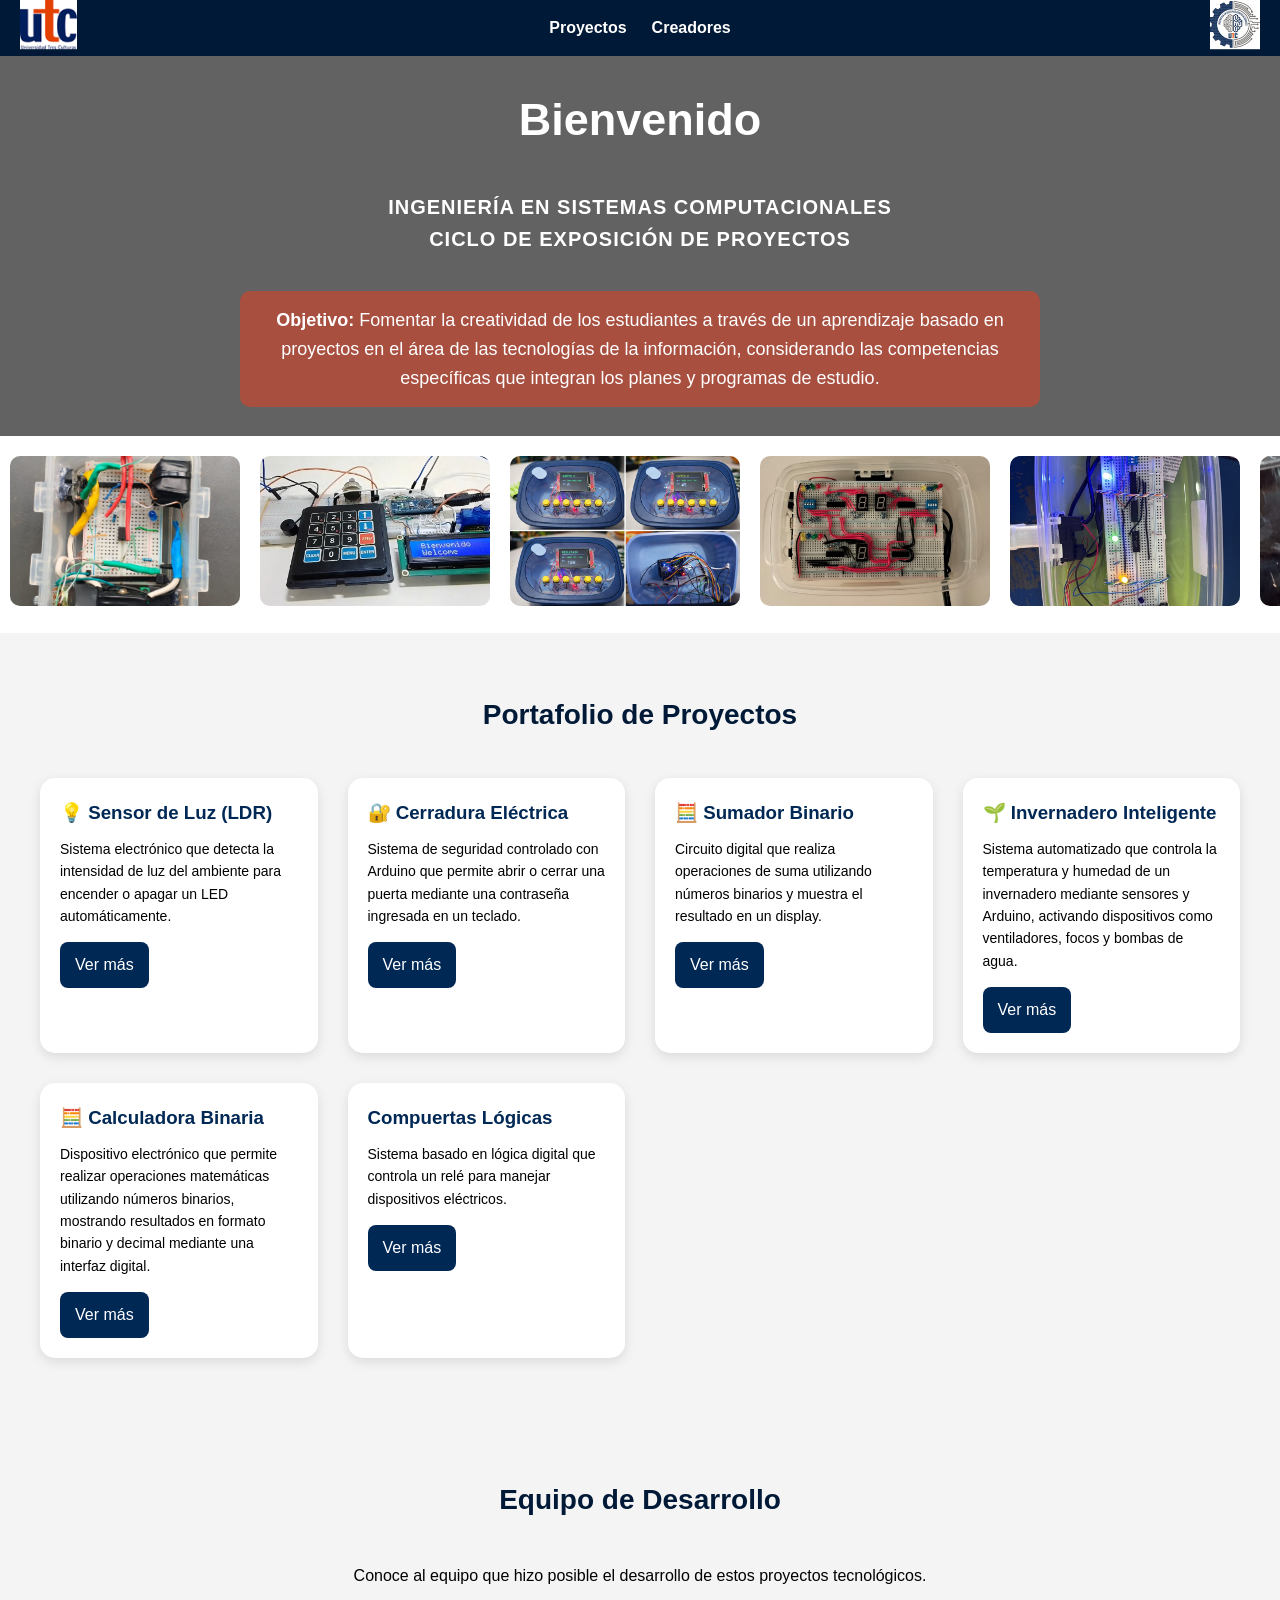
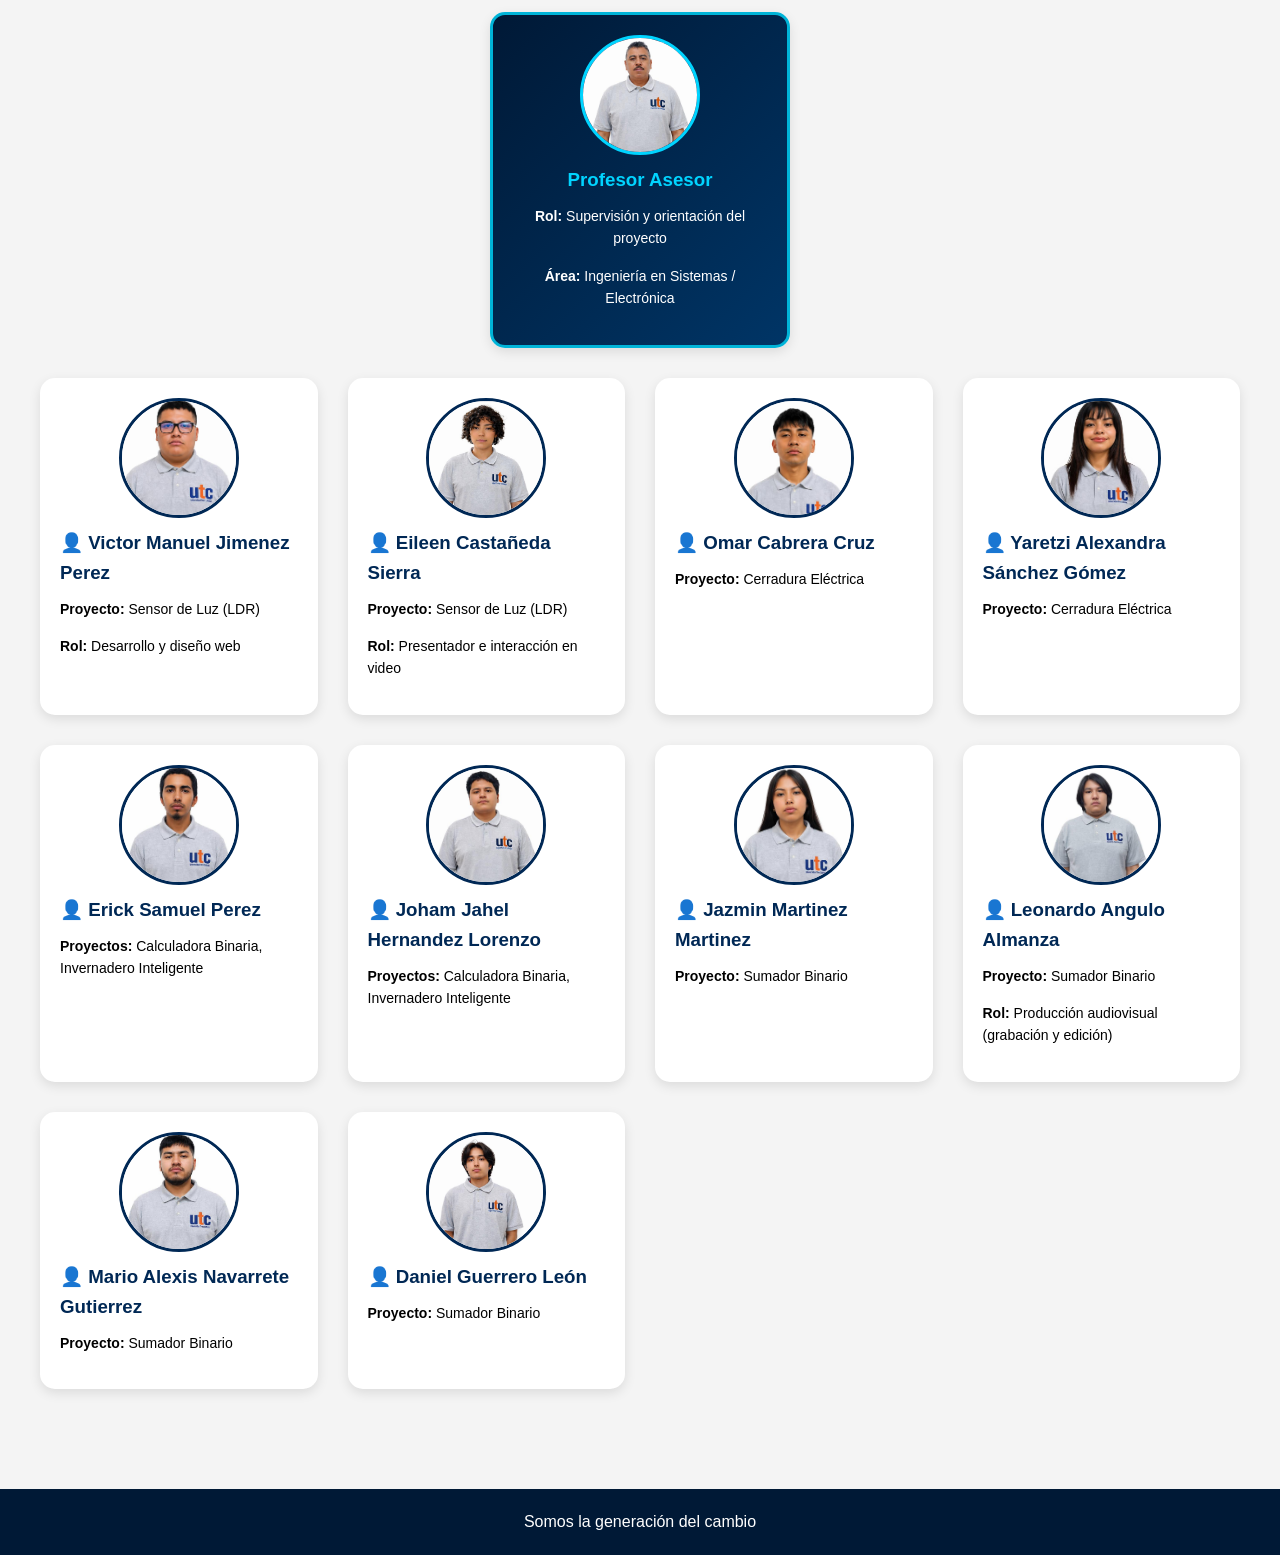
<file: index.html>
﻿<!DOCTYPE html>
<html lang="es">
<head>
    <meta charset="UTF-8">
    <meta name="viewport" content="width=device-width, initial-scale=1.0">
    <title>Sistemas computacionales </title>
    <link rel="stylesheet" href="Portada.css">
</head>
<body>

    <!-- HEADER -->
    <header class="header">

    <!-- LOGO IZQUIERDO -->
    <div class="logo logo-izq">
        <img src="UTC.png" alt="Logo UTC">
    </div>

    <!-- MENÚ -->
    <nav class="menu">
      
        <a href="#proyectos">Proyectos</a>
        <a href="#creadores">Creadores </a>
    </nav>

    <!-- LOGO DERECHO -->
    <div class="logo logo-der">
        <img src="Proyectologo.png" alt="Logo Proyectos">
    </div>

    </header>
    

    <!-- CONTENIDO PRINCIPAL -->
    <main>

        <!-- HERO (SOLO UNO) -->
        <section class="hero">
            <div class="hero-contenido">
                <h1>Bienvenido</h1>

<br>
                <h2 class="titulo-secundario">
                    INGENIERÍA EN SISTEMAS COMPUTACIONALES<br>

                    CICLO DE EXPOSICIÓN DE PROYECTOS
                </h2>

            <br>

                
                <p class="objetivo">
                    <strong>Objetivo:</strong> Fomentar la creatividad de los estudiantes a través de un aprendizaje 
                    basado en proyectos en el área de las tecnologías de la información, considerando las competencias
                    específicas que integran los planes y programas de estudio.
                </p>
            </div>
        </section>

<!-- GALERÍA / CARRUSEL -->
<section class="slider">
    <div class="slide-track">

        <div class="slide">
            <img src="Luz.jpeg" alt="">
        </div>

        <div class="slide">
            <img src="Cerradura.jpeg" alt="">
        </div>

        <div class="slide">
            <img src="Sumador.jpeg" alt="">
        </div>

        <!-- repite para efecto infinito -->
        <div class="slide">
            <img src="Calculadora.jpeg" alt="">
        </div>

        <div class="slide">
            <img src="hj.jpeg" alt="">
        </div>

        <div class="slide">
            <img src="j.jpeg" alt="">
        </div>

    </div>
</section>


       <!-- PROYECTOS -->
<section id="proyectos" class="contenedor">
    <h2>Portafolio de Proyectos</h2>

    <div class="proyectos">

       <article class="card">
    <h3>💡 Sensor de Luz (LDR)</h3>
    <p>
        Sistema electrónico que detecta la intensidad de luz del ambiente
        para encender o apagar un LED automáticamente.
    </p>
    <a href="Luz.html" class="btn">Ver más</a>
</article>

<article class="card">
    <h3>🔐 Cerradura Eléctrica</h3>
    <p>
        Sistema de seguridad controlado con Arduino que permite abrir o cerrar
        una puerta mediante una contraseña ingresada en un teclado.
    </p>
    <a href="Cerradura.html" class="btn">Ver más</a>
</article>

<article class="card">
    <h3>🧮 Sumador Binario</h3>
    <p>
        Circuito digital que realiza operaciones de suma utilizando números
        binarios y muestra el resultado en un display.
    </p>
    <a href="Sumador.html" class="btn">Ver más</a>
</article>

 <article class="card">
    <h3>🌱 Invernadero Inteligente</h3>
    <p>
        Sistema automatizado que controla la temperatura y humedad de un invernadero
        mediante sensores y Arduino, activando dispositivos como ventiladores,
        focos y bombas de agua.
    </p>
    <a href="Invernaderoo.html" class="btn">Ver más</a>
</article>

<article class="card">
    <h3>🧮 Calculadora Binaria</h3>
    <p>
        Dispositivo electrónico que permite realizar operaciones matemáticas
        utilizando números binarios, mostrando resultados en formato binario
        y decimal mediante una interfaz digital.
    </p>
    <a href="Calculadora.html" class="btn">Ver más</a>
</article>

    <article class="card">
    <h3>Compuertas Lógicas</h3>
    <p>
        Sistema basado en lógica digital que controla un relé
        para manejar dispositivos eléctricos.
    </p>
    <a href="Compuertas.html" class="btn">Ver más</a>
</article>

    </div>
</section>

 <!-- CREADORES -->
<section id="creadores" class="contenedor">
<h2>Equipo de Desarrollo</h2>
<p class="descripcion-creadores">
    Conoce al equipo que hizo posible el desarrollo de estos proyectos tecnológicos.
</p>

  <div class="card profesor">
    <img src="Profe.jpeg" class="foto">
    
    <h3> Profesor Asesor</h3>
    
    <p><strong>Rol:</strong> Supervisión y orientación del proyecto</p>
    
    <p><strong>Área:</strong> Ingeniería en Sistemas / Electrónica</p>
</div>
<p></p>
    <!-- 👥 ALUMNOS -->
    <div class="proyectos">

       <div class="card">
    <img src="Vic.jpeg" class="foto">
    <h3>👤 Victor Manuel Jimenez Perez</h3>
    <p><strong>Proyecto:</strong> Sensor de Luz (LDR)</p>
    <p><strong>Rol:</strong> Desarrollo y diseño web</p>
</div>

<div class="card">
    <img src="Eli.jpeg" class="foto">
    <h3>👤 Eileen Castañeda Sierra </h3>
    <p><strong>Proyecto:</strong> Sensor de Luz (LDR)</p>
     <p><strong>Rol:</strong> Presentador e interacción en video</p>
</div>

<div class="card">
    <img src="Omar.jpeg" class="foto">
    <h3>👤 Omar Cabrera Cruz </h3>
    <p><strong>Proyecto:</strong> Cerradura Eléctrica</p>
</div>

<div class="card">
    <img src="Yare.jpeg" class="foto">
    <h3>👤 Yaretzi Alexandra Sánchez Gómez</h3>
    <p><strong>Proyecto:</strong> Cerradura Eléctrica</p>
</div>

<div class="card">
    <img src="Samuel.jpeg" class="foto">
    <h3>👤 Erick Samuel Perez</h3>
    <p><strong>Proyectos:</strong> Calculadora Binaria, Invernadero Inteligente</p>
</div>

<div class="card">
    <img src="Joham.jpeg" class="foto">
    <h3>👤 Joham Jahel Hernandez Lorenzo </h3>
      <p><strong>Proyectos:</strong> Calculadora Binaria, Invernadero Inteligente</p>
</div>

<div class="card">
    <img src="Jaz.jpeg" class="foto">
    <h3>👤 Jazmin Martinez Martinez </h3>
    <p><strong>Proyecto:</strong> Sumador Binario</p>
</div>

<div class="card">
    <img src="Leo.jpeg" class="foto">
    <h3>👤 Leonardo Angulo Almanza </h3>
    <p><strong>Proyecto:</strong> Sumador Binario</p>
    <p><strong>Rol:</strong> Producción audiovisual (grabación y edición)</p>
</div>

<div class="card">
    <img src="Alexis.jpeg" class="foto">
    <h3>👤 Mario Alexis Navarrete Gutierrez</h3>
    <p><strong>Proyecto:</strong> Sumador Binario</p>
</div>

<div class="card">
    <img src="Daniel.jpeg" class="foto">
    <h3>👤 Daniel Guerrero León </h3>
    <p><strong>Proyecto:</strong> Sumador Binario</p>
</div>
    </div>
</section>
        
    <!-- FOOTER -->
    <footer>
        <p> Somos la generación del cambio</p>
    </footer>

</body>
</html>
</file>
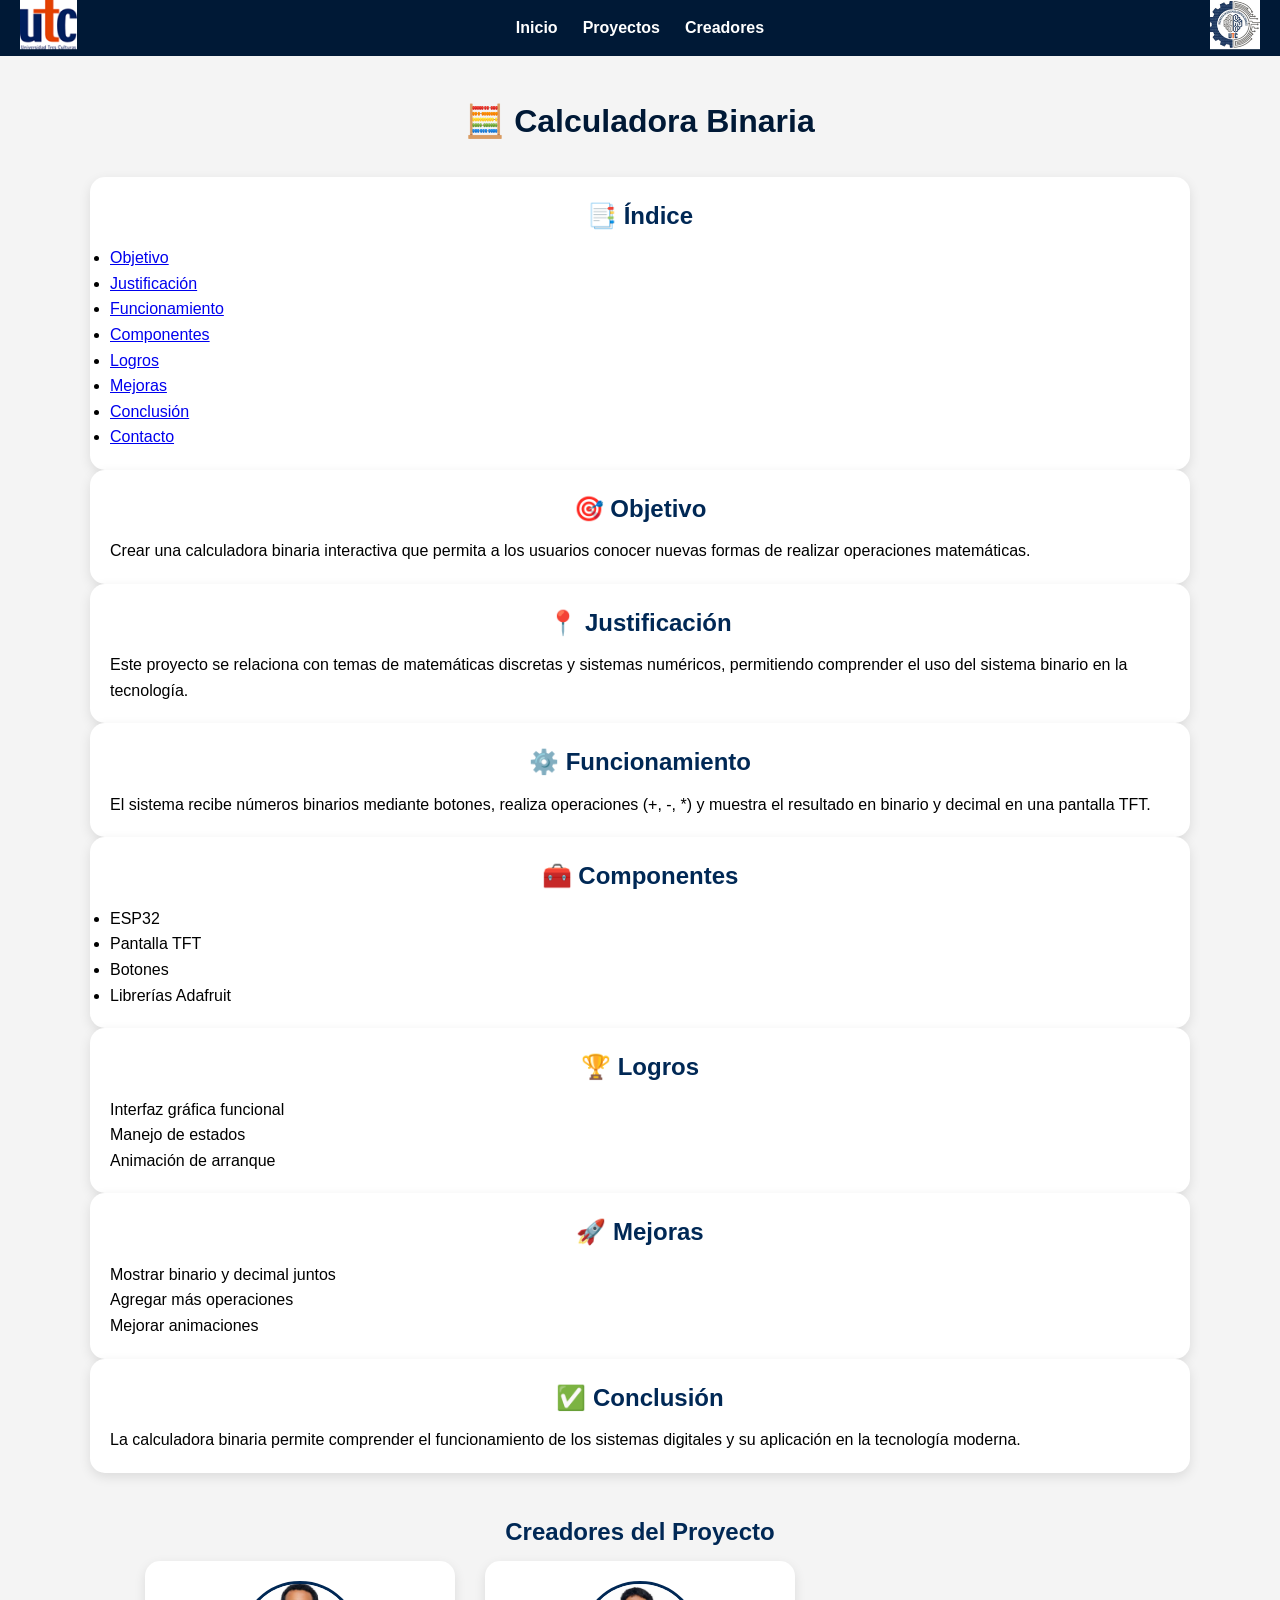
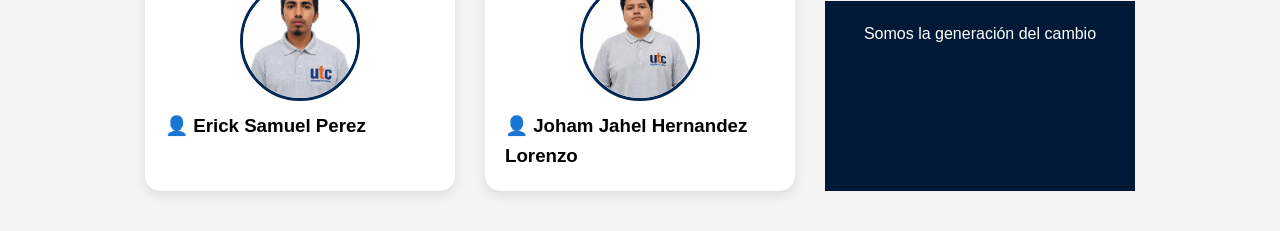
<file: Calculadora.html>
<!DOCTYPE html>
<html lang="en">
<head>
    <meta charset="UTF-8">
    <meta name="viewport" content="width=device-width, initial-scale=1.0">
    <title>Binario</title>
     <link rel="stylesheet" href="Luz.css">
</head>
<body>
       <!-- HEADER -->
<header class="header">
 <!-- LOGO IZQUIERDO -->
    <div class="logo logo-izq">
        <img src="UTC.png" alt="Logo UTC">
    </div>

    <!-- MENÚ -->
    <nav class="menu">
        <a href="index.html">Inicio</a>
        <a href="index.html">Proyectos</a>
        <a href="#creadores">Creadores</a>
    </nav>

    <!-- LOGO DERECHO -->
    <div class="logo logo-der">
        <img src="Proyectologo.png" alt="Logo Proyectos">
    </div>

</header>

    

    <div class="contenedor">

    <h1>🧮 Calculadora Binaria</h1>

    <!-- INDICE -->
    <section class="card">
        <h2>📑 Índice</h2>
        <ul>
            <li><a href="#objetivo">Objetivo</a></li>
            <li><a href="#justificacion">Justificación</a></li>
            <li><a href="#funcionamiento">Funcionamiento</a></li>
            <li><a href="#componentes">Componentes</a></li>
            <li><a href="#logros">Logros</a></li>
            <li><a href="#mejoras">Mejoras</a></li>
            <li><a href="#conclusion">Conclusión</a></li>
            <li><a href="#contacto">Contacto</a></li>
        </ul>
    </section>

    <!-- OBJETIVO -->
    <section id="objetivo" class="card">
        <h2>🎯 Objetivo</h2>
        <p>
            Crear una calculadora binaria interactiva que permita a los usuarios
            conocer nuevas formas de realizar operaciones matemáticas.
        </p>
    </section>

    <!-- JUSTIFICACION -->
    <section id="justificacion" class="card">
        <h2>📍 Justificación</h2>
        <p>
            Este proyecto se relaciona con temas de matemáticas discretas y sistemas numéricos,
            permitiendo comprender el uso del sistema binario en la tecnología.
        </p>
    </section>

    <!-- FUNCIONAMIENTO -->
    <section id="funcionamiento" class="card">
        <h2>⚙️ Funcionamiento</h2>
        <p>
            El sistema recibe números binarios mediante botones,
            realiza operaciones (+, -, *) y muestra el resultado
            en binario y decimal en una pantalla TFT.
        </p>
    </section>

    <!-- COMPONENTES -->
    <section id="componentes" class="card">
        <h2>🧰 Componentes</h2>
        <ul>
            <li>ESP32</li>
            <li>Pantalla TFT</li>
            <li>Botones</li>
            <li>Librerías Adafruit</li>
        </ul>
    </section>

    <!-- LOGROS -->
    <section id="logros" class="card">
        <h2>🏆 Logros</h2>
        <p>Interfaz gráfica funcional</p>
        <p>Manejo de estados</p>
        <p>Animación de arranque</p>
    </section>

    <!-- MEJORAS -->
    <section id="mejoras" class="card">
        <h2>🚀 Mejoras</h2>
        <p>Mostrar binario y decimal juntos</p>
        <p>Agregar más operaciones</p>
        <p>Mejorar animaciones</p>
    </section>

    <!-- CONCLUSION -->
    <section id="conclusion" class="card">
        <h2>✅ Conclusión</h2>
        <p>
            La calculadora binaria permite comprender el funcionamiento de los sistemas digitales
            y su aplicación en la tecnología moderna.
        </p>
    </section>
<!-- Creadores -->
 <section class="contenedor">
    <h2>Creadores del Proyecto</h2>

    <div class="proyectos">

      
     <div class="card">
    <img src="Samuel.jpeg" class="foto">
    <h3>👤 Erick Samuel Perez</h3>
   
</div>

<div class="card">
    <img src="Joham.jpeg" class="foto">
    <h3>👤 Joham Jahel Hernandez Lorenzo </h3>
     
</div>
<!-- FOOTER -->
<footer>
    <p>Somos la generación del cambio</p>
</footer>
        
</div>
</body>
</html>
</file>
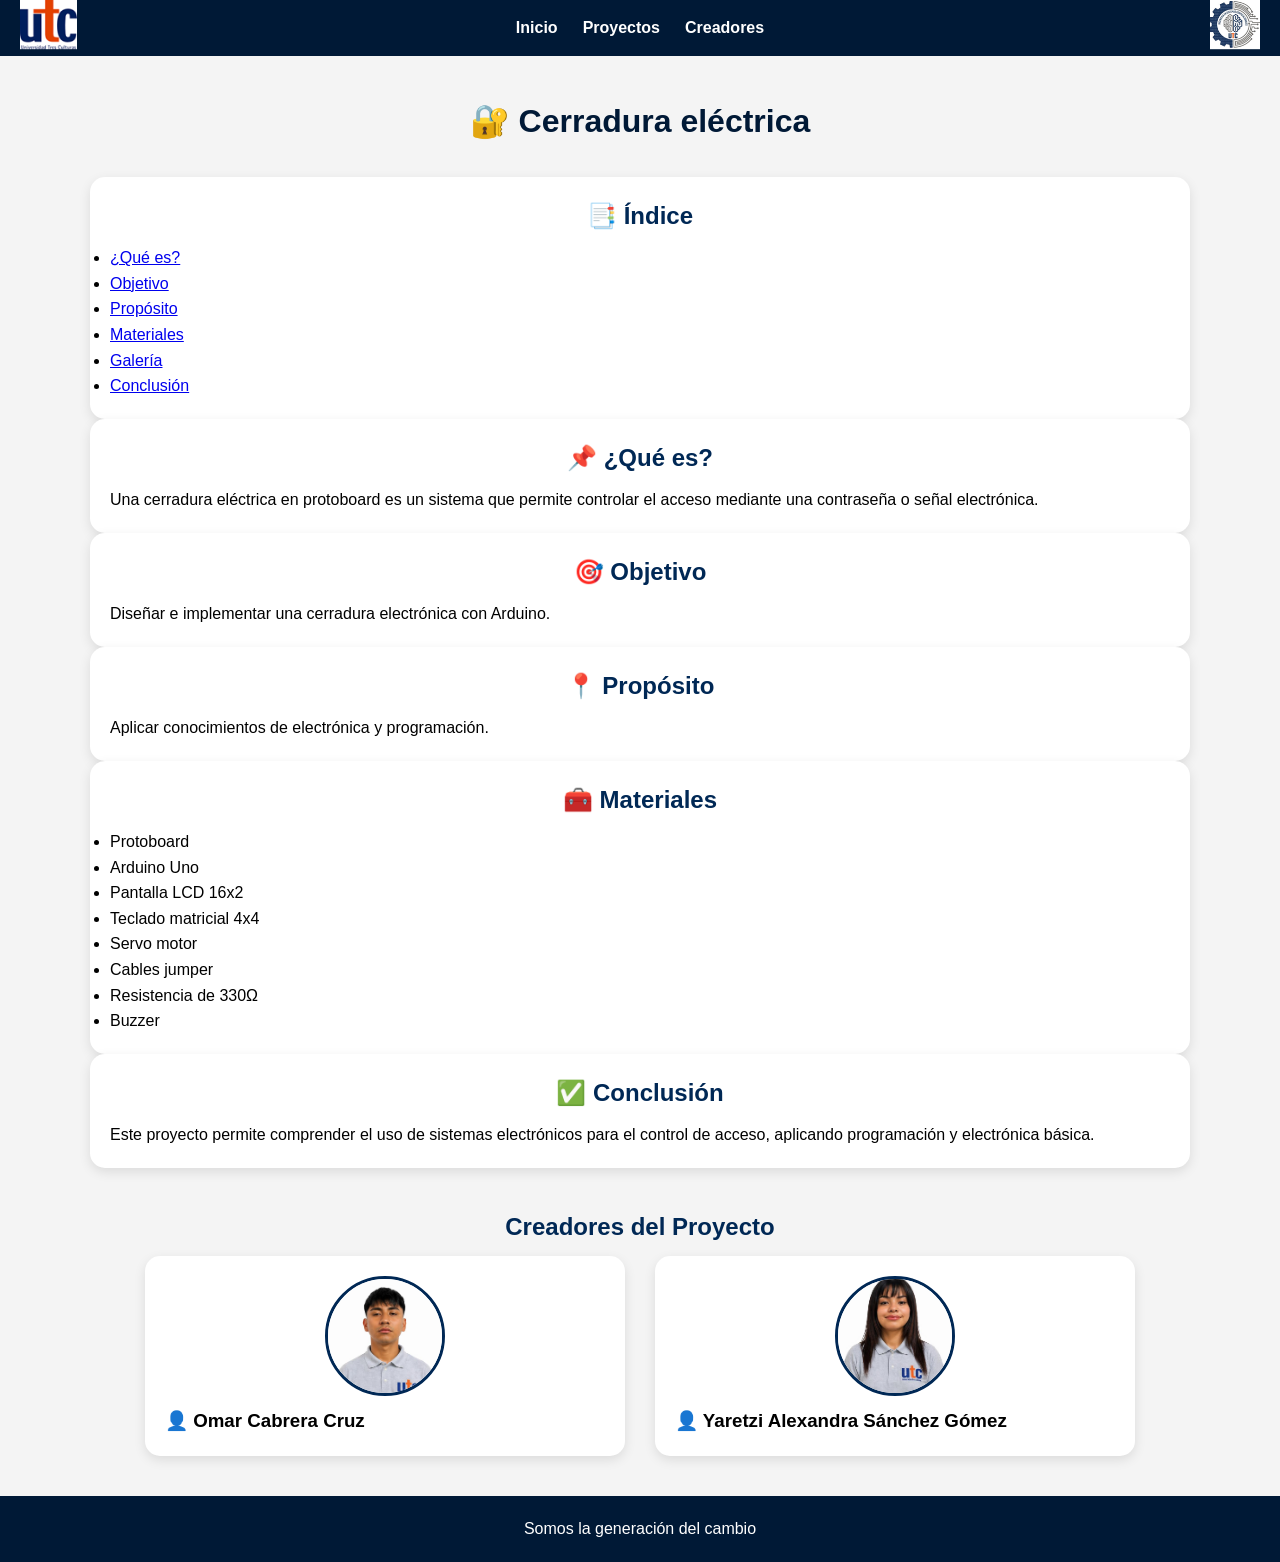
<file: Cerradura.html>
<!DOCTYPE html>
<html lang="es">
<head>
    <meta charset="UTF-8">
    <meta name="viewport" content="width=device-width, initial-scale=1.0">
    <title>Cerradura eléctrica</title>
    <link rel="stylesheet" href="Luz.css"> 
</head>

<body>

  <!-- HEADER -->
    <header class="header">

    <!-- LOGO IZQUIERDO -->
    <div class="logo logo-izq">
        <img src="UTC.png" alt="Logo UTC">
    </div>

    <!-- MENÚ -->
    <nav class="menu">
        <a href="index.html">Inicio</a>
        <a href="index.html">Proyectos</a>
        <a href="#creadores">Creadores</a>
    </nav>

    <!-- LOGO DERECHO -->
    <div class="logo logo-der">
        <img src="Proyectologo.png" alt="Logo Proyectos">
    </div>


    </header>
<main>
<div class="contenedor">

    <h1>🔐 Cerradura eléctrica</h1>

    <!-- INDICE -->
    <section class="card">
        <h2>📑 Índice</h2>
        <ul>
            <li><a href="#intro">¿Qué es?</a></li>
            <li><a href="#objetivo">Objetivo</a></li>
            <li><a href="#proposito">Propósito</a></li>
            <li><a href="#materiales">Materiales</a></li>
            <li><a href="#galeria">Galería</a></li>
            <li><a href="#conclusion">Conclusión</a></li>
        </ul>
    </section>

    <!-- INTRO -->
    <section id="intro" class="card">
        <h2>📌 ¿Qué es?</h2>
        <p>
            Una cerradura eléctrica en protoboard es un sistema que permite controlar 
            el acceso mediante una contraseña o señal electrónica.
        </p>
    </section>

    <!-- OBJETIVO -->
    <section id="objetivo" class="card">
        <h2>🎯 Objetivo</h2>
        <p>
            Diseñar e implementar una cerradura electrónica con Arduino.
        </p>
    </section>

    <!-- PROPOSITO -->
    <section id="proposito" class="card">
        <h2>📍 Propósito</h2>
        <p>
            Aplicar conocimientos de electrónica y programación.
        </p>
    </section>

    <!-- MATERIALES -->
    <section id="materiales" class="card">
        <h2>🧰 Materiales</h2>
        <ul>
            <li>Protoboard</li>
            <li>Arduino Uno</li>
            <li>Pantalla LCD 16x2</li>
            <li>Teclado matricial 4x4</li>
            <li>Servo motor</li>
            <li>Cables jumper</li>
            <li>Resistencia de 330Ω</li>
            <li>Buzzer</li>
        </ul>
    </section>

    

    <!-- CONCLUSION -->
    <section id="conclusion" class="card">
        <h2>✅ Conclusión</h2>
        <p>
            Este proyecto permite comprender el uso de sistemas electrónicos para el control de acceso,
            aplicando programación y electrónica básica.
        </p>
    </section>
   <!-- Creadores -->
  <section class="contenedor">
    <h2>Creadores del Proyecto</h2>

    <div class="proyectos">

      <div class="card">
    <img src="Omar.jpeg" class="foto">
    <h3>👤 Omar Cabrera Cruz </h3>
   
</div>

<div class="card">
    <img src="Yare.jpeg" class="foto">
    <h3>👤 Yaretzi Alexandra Sánchez Gómez</h3>
   
</div>
    </div>
</section>
</div>
</main>

<!-- FOOTER -->
<footer>
    <p>Somos la generación del cambio</p>
</footer>

</body>
</html>
</file>
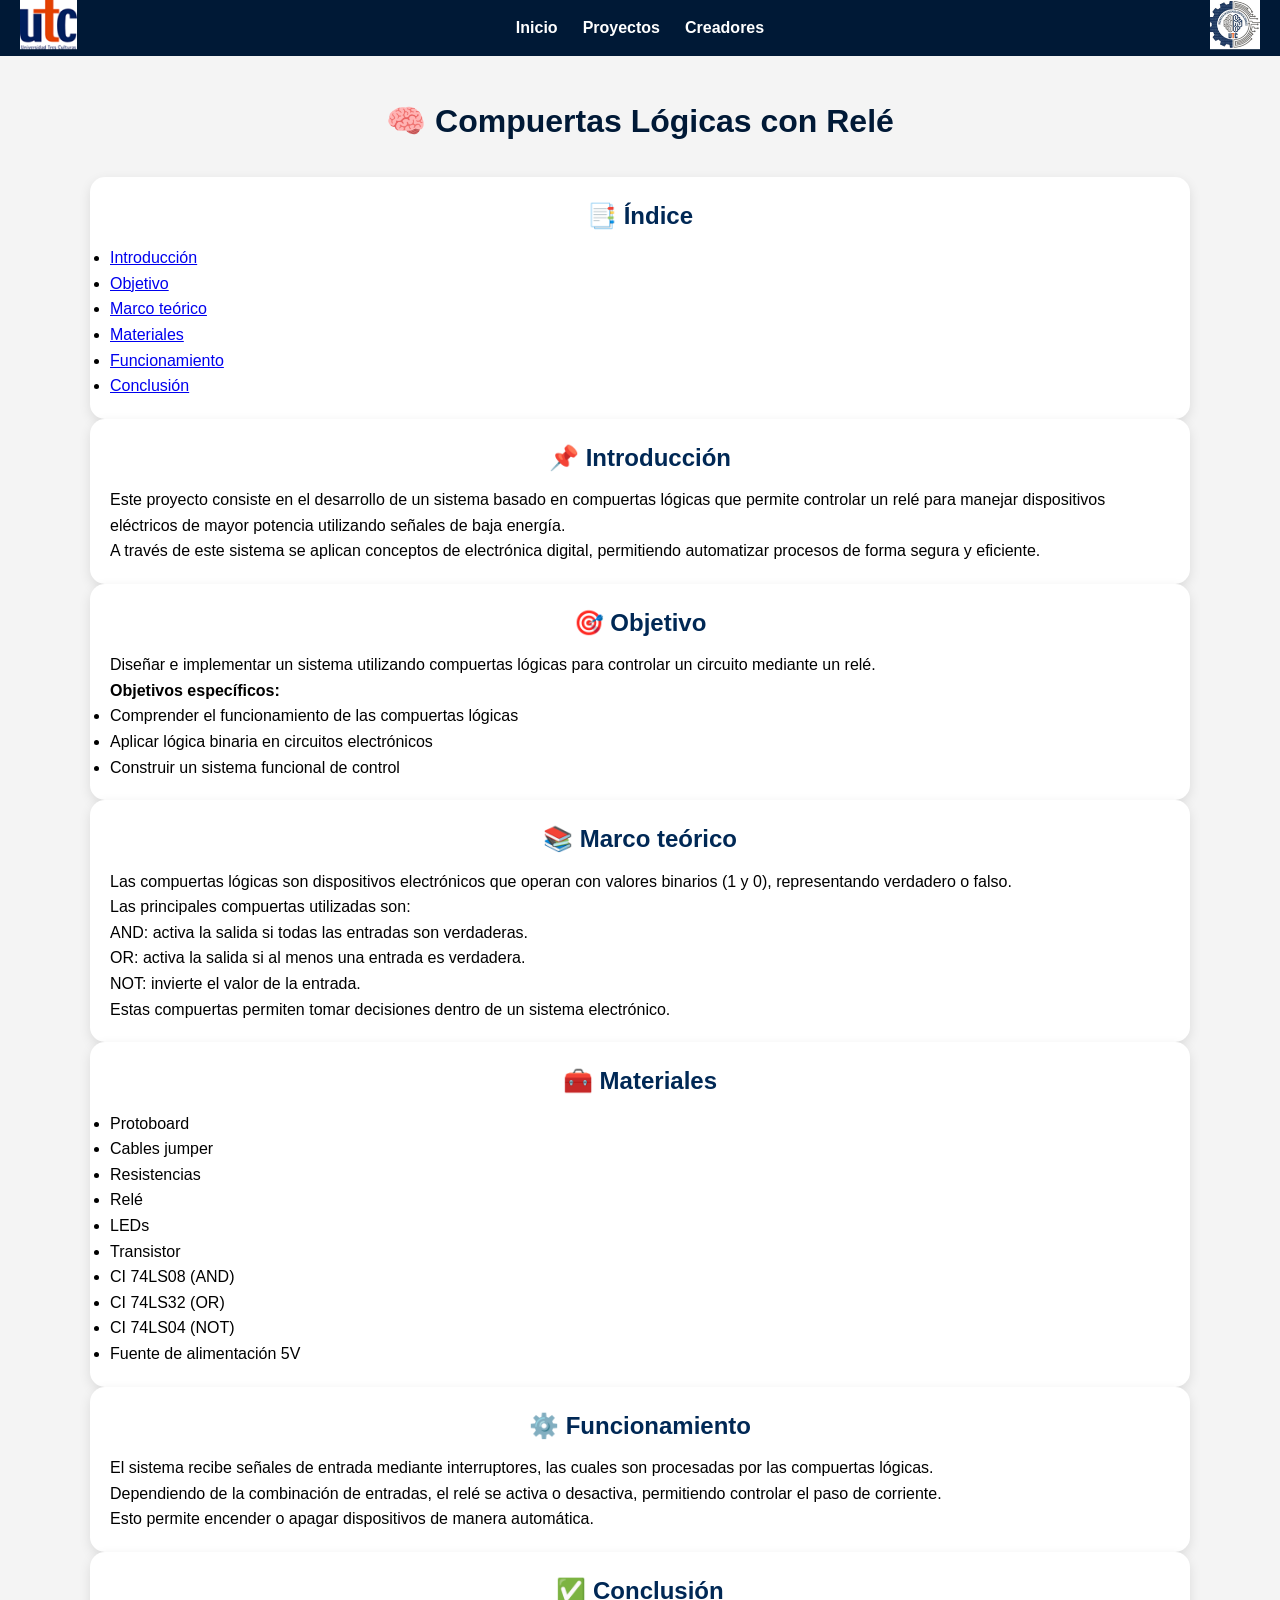
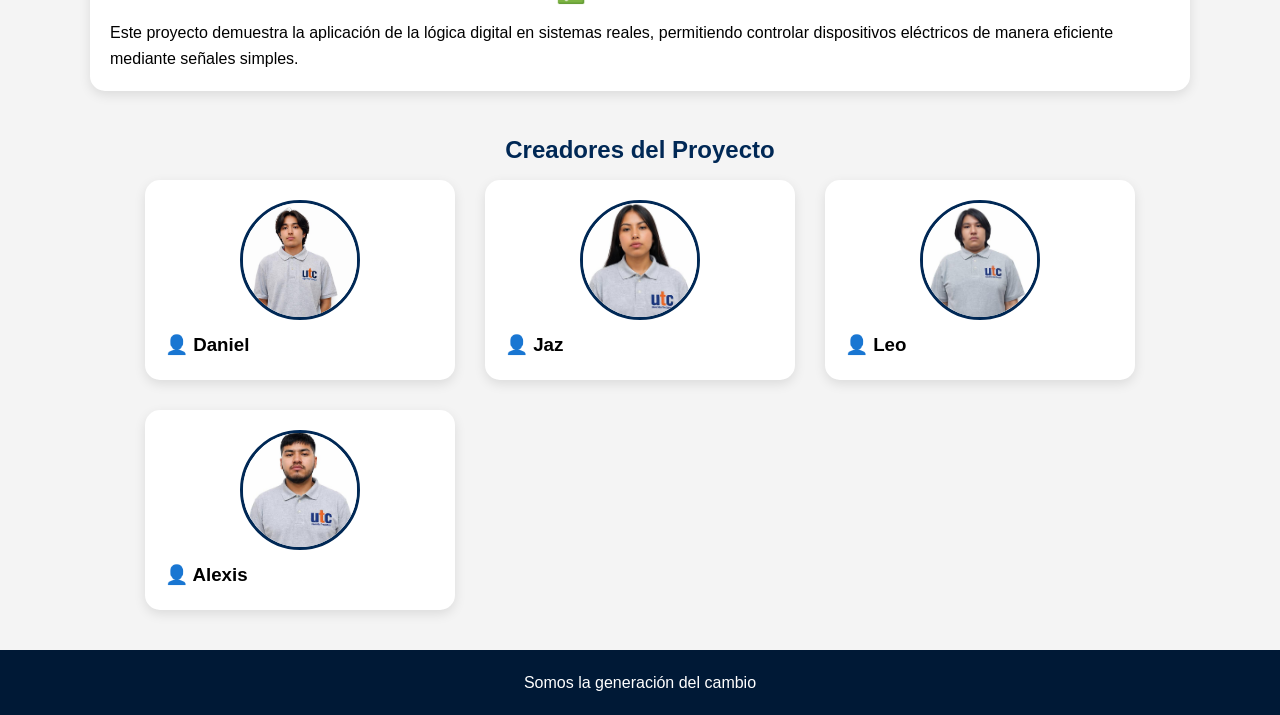
<file: Compuertas.html>
<!DOCTYPE html>
<html lang="es">
<head>
    <meta charset="UTF-8">
    <meta name="viewport" content="width=device-width, initial-scale=1.0">
    <title>Compuertas Lógicas</title>
    <link rel="stylesheet" href="Luz.css">
</head>

<body>

<!-- HEADER -->
<header class="header">

    <div class="logo logo-izq">
        <img src="UTC.png" alt="Logo UTC">
    </div>

    <nav class="menu">
        <a href="index.html">Inicio</a>
        <a href="index.html">Proyectos</a>
        <a href="#creadores">Creadores</a>
    </nav>

    <div class="logo logo-der">
        <img src="Proyectologo.png" alt="Logo Proyectos">
    </div>

</header>

<div class="contenedor">

    <h1>🧠 Compuertas Lógicas con Relé</h1>

    <!-- INDICE -->
    <section class="card">
        <h2>📑 Índice</h2>
        <ul>
            <li><a href="#intro">Introducción</a></li>
            <li><a href="#objetivo">Objetivo</a></li>
            <li><a href="#marco">Marco teórico</a></li>
            <li><a href="#materiales">Materiales</a></li>
            <li><a href="#funcionamiento">Funcionamiento</a></li>
            <li><a href="#conclusion">Conclusión</a></li>
        </ul>
    </section>

    <!-- INTRODUCCIÓN -->
    <section id="intro" class="card">
        <h2>📌 Introducción</h2>
        <p>
            Este proyecto consiste en el desarrollo de un sistema basado en compuertas
            lógicas que permite controlar un relé para manejar dispositivos eléctricos
            de mayor potencia utilizando señales de baja energía.
        </p>
        <p>
            A través de este sistema se aplican conceptos de electrónica digital,
            permitiendo automatizar procesos de forma segura y eficiente.
        </p>
    </section>

    <!-- OBJETIVO -->
    <section id="objetivo" class="card">
        <h2>🎯 Objetivo</h2>
        <p>
            Diseñar e implementar un sistema utilizando compuertas lógicas
            para controlar un circuito mediante un relé.
        </p>

        <p><strong>Objetivos específicos:</strong></p>
        <ul>
            <li>Comprender el funcionamiento de las compuertas lógicas</li>
            <li>Aplicar lógica binaria en circuitos electrónicos</li>
            <li>Construir un sistema funcional de control</li>
        </ul>
    </section>

    <!-- MARCO TEÓRICO -->
    <section id="marco" class="card">
        <h2>📚 Marco teórico</h2>
        <p>
            Las compuertas lógicas son dispositivos electrónicos que operan con
            valores binarios (1 y 0), representando verdadero o falso.
        </p>
        <p>
            Las principales compuertas utilizadas son:
        </p>
        <p>
            AND: activa la salida si todas las entradas son verdaderas.<br>
            OR: activa la salida si al menos una entrada es verdadera.<br>
            NOT: invierte el valor de la entrada.
        </p>
        <p>
            Estas compuertas permiten tomar decisiones dentro de un sistema electrónico.
        </p>
    </section>

    <!-- MATERIALES -->
    <section id="materiales" class="card">
        <h2>🧰 Materiales</h2>
        <ul>
            <li>Protoboard</li>
            <li>Cables jumper</li>
            <li>Resistencias</li>
            <li>Relé</li>
            <li>LEDs</li>
            <li>Transistor</li>
            <li>CI 74LS08 (AND)</li>
            <li>CI 74LS32 (OR)</li>
            <li>CI 74LS04 (NOT)</li>
            <li>Fuente de alimentación 5V</li>
        </ul>
    </section>

    <!-- FUNCIONAMIENTO -->
    <section id="funcionamiento" class="card">
        <h2>⚙️ Funcionamiento</h2>
        <p>
            El sistema recibe señales de entrada mediante interruptores,
            las cuales son procesadas por las compuertas lógicas.
        </p>
        <p>
            Dependiendo de la combinación de entradas, el relé se activa
            o desactiva, permitiendo controlar el paso de corriente.
        </p>
        <p>
            Esto permite encender o apagar dispositivos de manera automática.
        </p>
    </section>

    <!-- CONCLUSIÓN -->
    <section id="conclusion" class="card">
        <h2>✅ Conclusión</h2>
        <p>
            Este proyecto demuestra la aplicación de la lógica digital en
            sistemas reales, permitiendo controlar dispositivos eléctricos
            de manera eficiente mediante señales simples.
        </p>
    </section>

    <!-- CREADORES -->
    <section id="creadores" class="contenedor">
        <h2>Creadores del Proyecto</h2>

        <div class="proyectos">

            <div class="card">
                <img src="Daniel.jpeg" class="foto">
                <h3>👤 Daniel</h3>
            </div>

            <div class="card">
                <img src="Jaz.jpeg" class="foto">
                <h3>👤 Jaz</h3>
            </div>

            <div class="card">
                <img src="Leo.jpeg" class="foto">
                <h3>👤 Leo</h3>
            </div>

            <div class="card">
                <img src="Alexis.jpeg" class="foto">
                <h3>👤 Alexis</h3>
            </div>

        </div>
    </section>

</div>

<!-- FOOTER -->
<footer>
    <p>Somos la generación del cambio</p>
</footer>

</body>
</html>

</body>
</html>
</file>
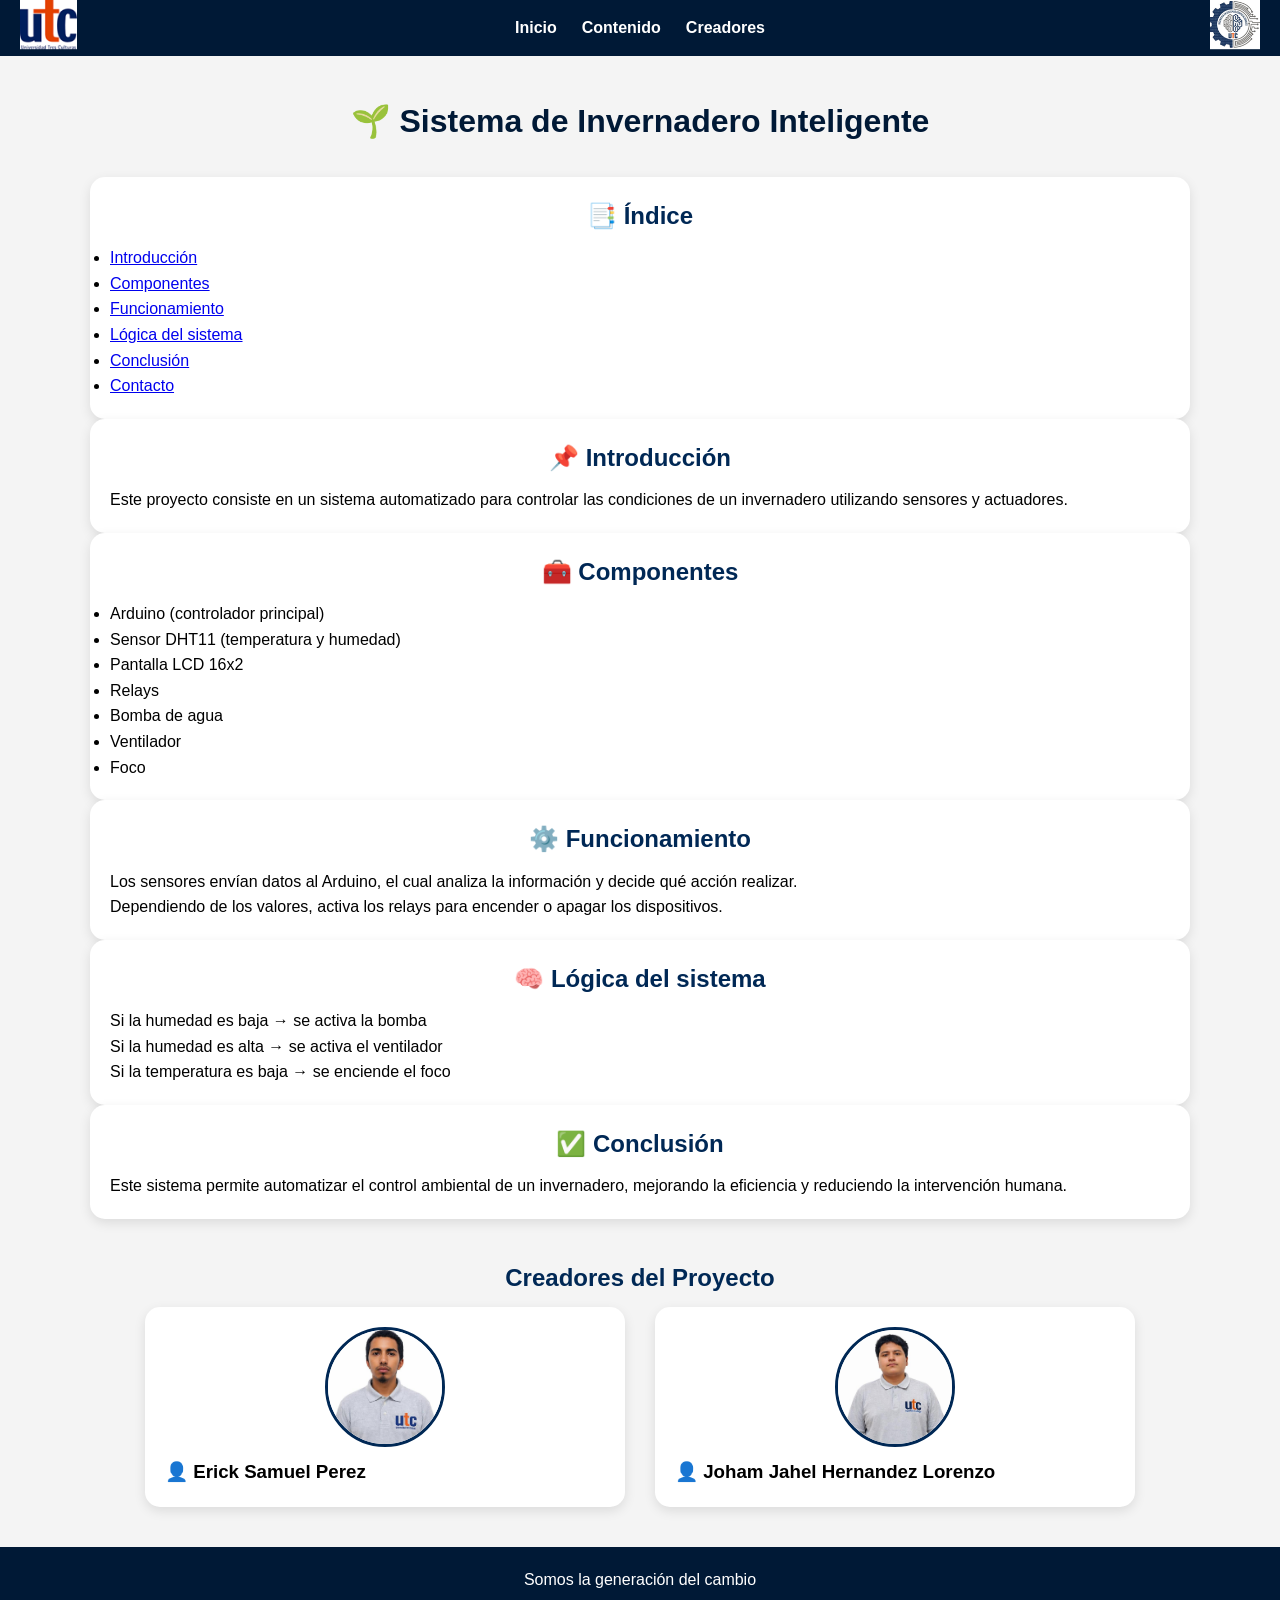
<file: Invernaderoo.html>
<!DOCTYPE html>
<html lang="en">
<head>
    <meta charset="UTF-8">
    <meta name="viewport" content="width=device-width, initial-scale=1.0">
    <title>Invernadero</title>
     <link rel="stylesheet" href="Luz.css">
</head>
<body>
    <!-- HEADER -->
<header class="header">
    <div class="logo logo-izq">
        <img src="UTC.png" alt="Logo">
    </div>

    <nav class="menu">
        <a href="index.html">Inicio</a>
        <a href="index.html">Contenido</a>
        <a href="creadores">Creadores</a>
    </nav>

    <div class="logo logo-der">
        <img src="Proyectologo.png" alt="Logo">
    </div>
</header>

<div class="contenedor">

    <h1>🌱 Sistema de Invernadero Inteligente</h1>

    <!-- INDICE -->
    <section class="card">
        <h2>📑 Índice</h2>
        <ul>
            <li><a href="#intro">Introducción</a></li>
            <li><a href="#componentes">Componentes</a></li>
            <li><a href="#funcionamiento">Funcionamiento</a></li>
            <li><a href="#logica">Lógica del sistema</a></li>
            <li><a href="#conclusion">Conclusión</a></li>
            <li><a href="#contacto">Contacto</a></li>
        </ul>
    </section>

    <!-- INTRO -->
    <section id="intro" class="card">
        <h2>📌 Introducción</h2>
        <p>
            Este proyecto consiste en un sistema automatizado para controlar las condiciones
            de un invernadero utilizando sensores y actuadores.
        </p>
    </section>

    <!-- COMPONENTES -->
    <section id="componentes" class="card">
        <h2>🧰 Componentes</h2>
        <ul>
            <li>Arduino (controlador principal)</li>
            <li>Sensor DHT11 (temperatura y humedad)</li>
            <li>Pantalla LCD 16x2</li>
            <li>Relays</li>
            <li>Bomba de agua</li>
            <li>Ventilador</li>
            <li>Foco</li>
        </ul>
    </section>

    <!-- FUNCIONAMIENTO -->
    <section id="funcionamiento" class="card">
        <h2>⚙️ Funcionamiento</h2>
        <p>
            Los sensores envían datos al Arduino, el cual analiza la información
            y decide qué acción realizar.
        </p>
        <p>
            Dependiendo de los valores, activa los relays para encender o apagar
            los dispositivos.
        </p>
    </section>

    <!-- LOGICA -->
    <section id="logica" class="card">
        <h2>🧠 Lógica del sistema</h2>
        <p>Si la humedad es baja → se activa la bomba</p>
        <p>Si la humedad es alta → se activa el ventilador</p>
        <p>Si la temperatura es baja → se enciende el foco</p>
    </section>

    <!-- CONCLUSION -->
    <section id="conclusion" class="card">
        <h2>✅ Conclusión</h2>
        <p>
            Este sistema permite automatizar el control ambiental de un invernadero,
            mejorando la eficiencia y reduciendo la intervención humana.
        </p>
    </section>
<!-- Creadores -->
 <section class="contenedor">
    <h2>Creadores del Proyecto</h2>

    <div class="proyectos">

     <div class="card">
    <img src="Samuel.jpeg" class="foto">
    <h3>👤 Erick Samuel Perez</h3>
   
</div>

<div class="card">
    <img src="Joham.jpeg" class="foto">
    <h3>👤 Joham Jahel Hernandez Lorenzo </h3>
     
</div>

    </div>
</section>

</div>

<!-- FOOTER -->
<footer>
    <p>Somos la generación del cambio</p>
</footer>
</body>
</html>
</file>
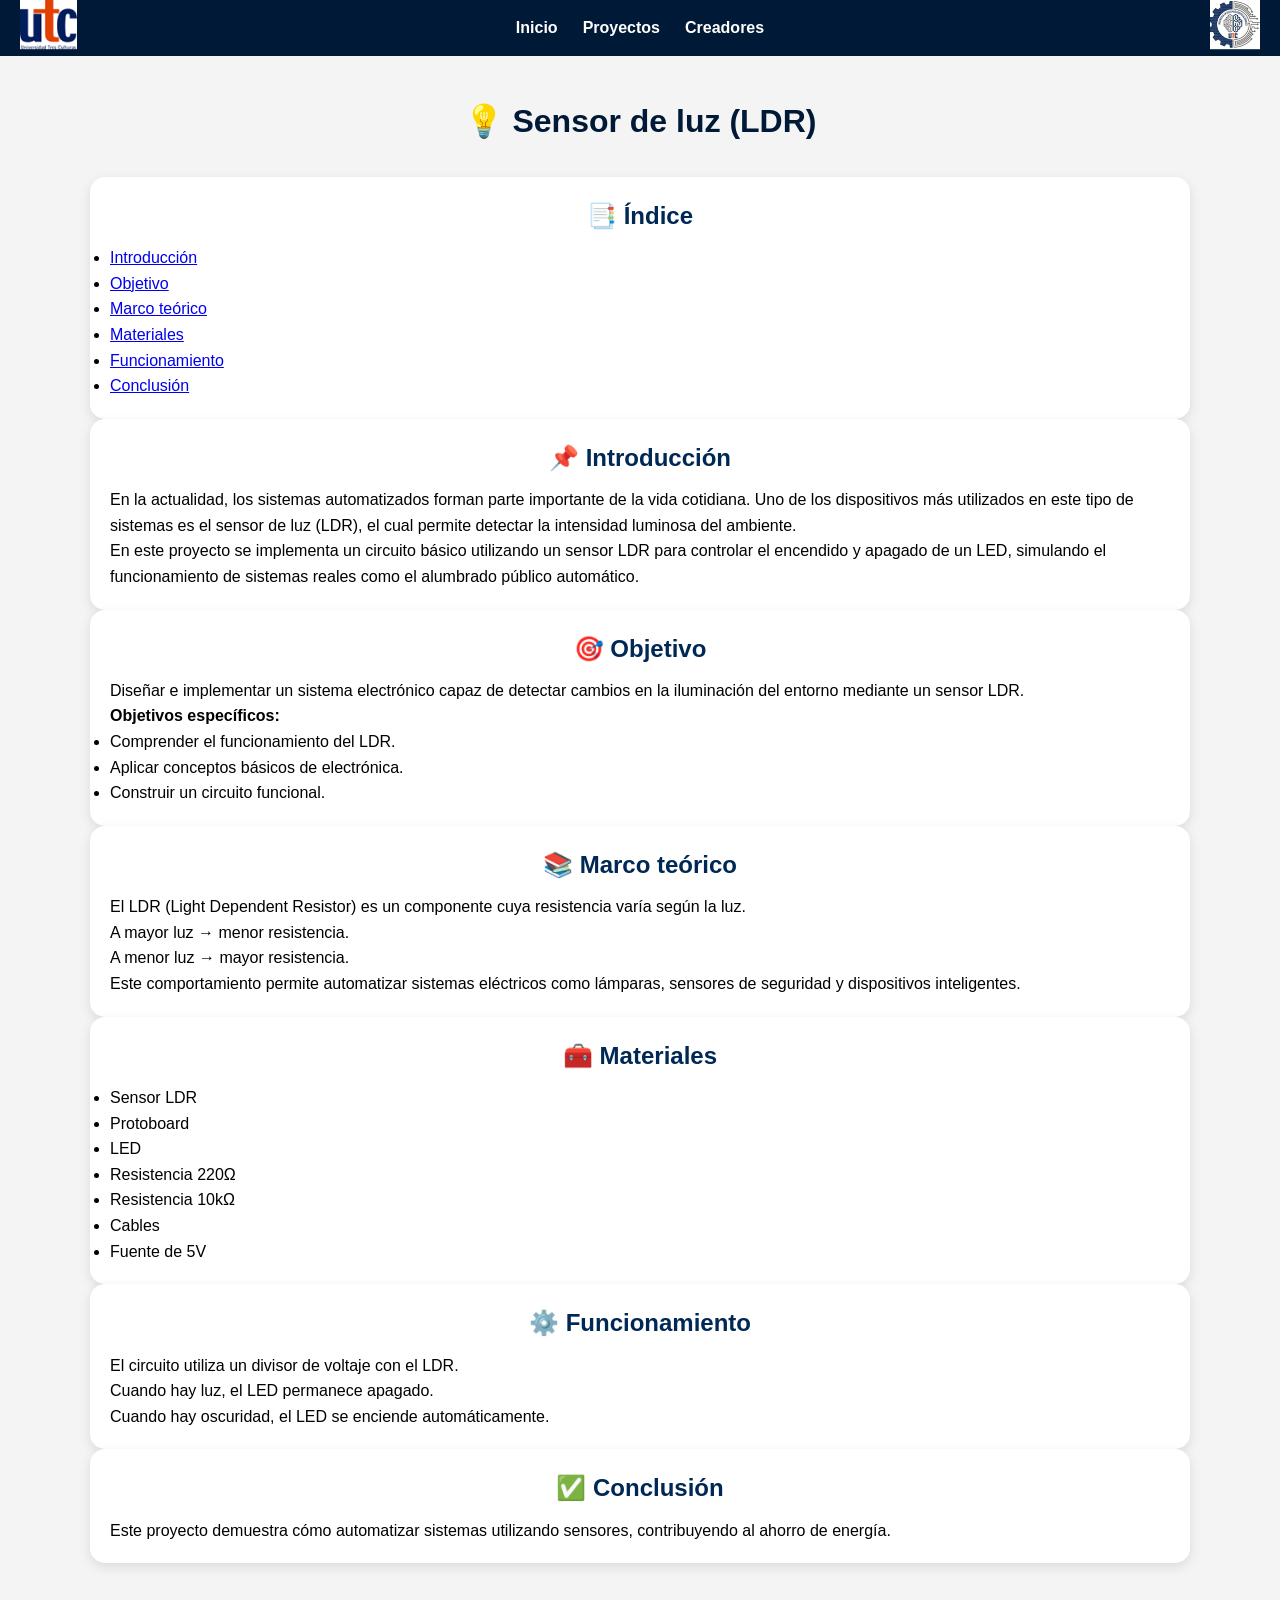
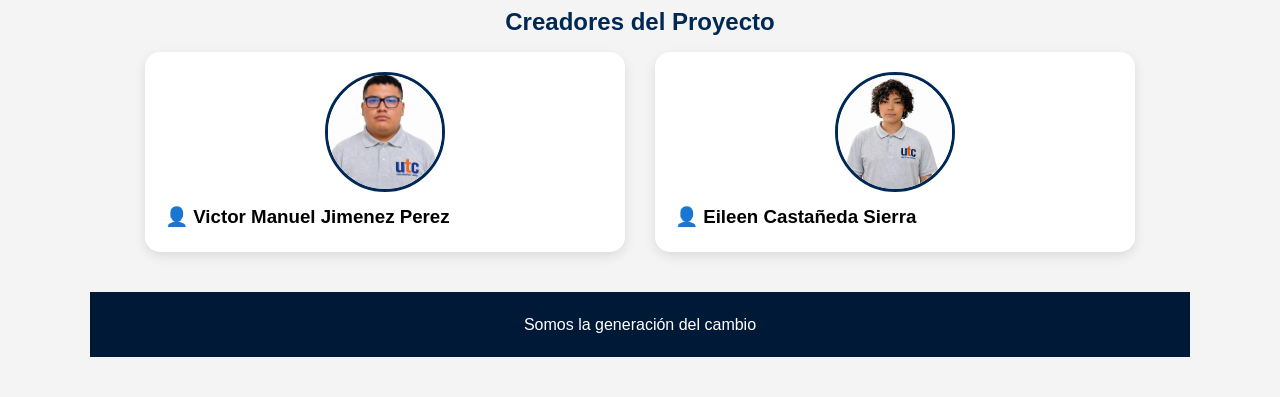
<file: Luz.html>
<!DOCTYPE html>
<html lang="es">
<head>
    <meta charset="UTF-8">
    <meta name="viewport" content="width=device-width, initial-scale=1.0">
    <title>Sensor de Luz</title>
    <link rel="stylesheet" href="Luz.css">
</head>

<body>
  <!-- HEADER -->
    <header class="header">
<!-- LOGO IZQUIERDO -->
    <div class="logo logo-izq">
        <img src="UTC.png" alt="Logo UTC">
    </div>

    <!-- MENÚ -->
    <nav class="menu">
        <a href="index.html">Inicio</a>
        <a href="index.html">Proyectos</a>
        <a href="#creadores">Creadores</a>
    </nav>

    <!-- LOGO DERECHO -->
    <div class="logo logo-der">
        <img src="Proyectologo.png" alt="Logo Proyectos">
    </div>

    </header>
<div class="contenedor">

    <h1>💡 Sensor de luz (LDR)</h1>

    <!-- INDICE -->
    <section class="card">
        <h2>📑 Índice</h2>
        <ul>
            <li><a href="#intro">Introducción</a></li>
            <li><a href="#objetivo">Objetivo</a></li>
            <li><a href="#marco">Marco teórico</a></li>
            <li><a href="#materiales">Materiales</a></li>
            <li><a href="#funcionamiento">Funcionamiento</a></li>
            <li><a href="#conclusion">Conclusión</a></li>
        </ul>
    </section>

    <!-- INTRODUCCIÓN -->
    <section id="intro" class="card">
        <h2>📌 Introducción</h2>
        <p>
            En la actualidad, los sistemas automatizados forman parte importante de la vida cotidiana.
            Uno de los dispositivos más utilizados en este tipo de sistemas es el sensor de luz (LDR),
            el cual permite detectar la intensidad luminosa del ambiente.
        </p>
        <p>
            En este proyecto se implementa un circuito básico utilizando un sensor LDR para controlar
            el encendido y apagado de un LED, simulando el funcionamiento de sistemas reales como
            el alumbrado público automático.
        </p>
    </section>

    <!-- OBJETIVO -->
    <section id="objetivo" class="card">
        <h2>🎯 Objetivo</h2>
        <p>
            Diseñar e implementar un sistema electrónico capaz de detectar cambios en la iluminación
            del entorno mediante un sensor LDR.
        </p>

        <p><strong>Objetivos específicos:</strong></p>
        <ul>
            <li>Comprender el funcionamiento del LDR.</li>
            <li>Aplicar conceptos básicos de electrónica.</li>
            <li>Construir un circuito funcional.</li>
        </ul>
    </section>

    <!-- MARCO TEÓRICO -->
    <section id="marco" class="card">
        <h2>📚 Marco teórico</h2>
        <p>
            El LDR (Light Dependent Resistor) es un componente cuya resistencia varía según la luz.
        </p>
        <p>
            A mayor luz → menor resistencia.<br>
            A menor luz → mayor resistencia.
        </p>
        <p>
            Este comportamiento permite automatizar sistemas eléctricos como lámparas,
            sensores de seguridad y dispositivos inteligentes.
        </p>
    </section>

    <!-- MATERIALES -->
    <section id="materiales" class="card">
        <h2>🧰 Materiales</h2>
        <ul>
            <li>Sensor LDR</li>
            <li>Protoboard</li>
            <li>LED</li>
            <li>Resistencia 220Ω</li>
            <li>Resistencia 10kΩ</li>
            <li>Cables</li>
            <li>Fuente de 5V</li>
        </ul>
    </section>


    <!-- FUNCIONAMIENTO -->
    <section id="funcionamiento" class="card">
        <h2>⚙️ Funcionamiento</h2>
        <p>
            El circuito utiliza un divisor de voltaje con el LDR.
        </p>
        <p>
            Cuando hay luz, el LED permanece apagado.
        </p>
        <p>
            Cuando hay oscuridad, el LED se enciende automáticamente.
        </p>
    </section>

    <!-- CONCLUSIÓN -->
    <section id="conclusion" class="card">
        <h2>✅ Conclusión</h2>
        <p>
            Este proyecto demuestra cómo automatizar sistemas utilizando sensores,
            contribuyendo al ahorro de energía.
        </p>
    </section>

    <!-- creadores -->
   <section class="contenedor">
    <h2>Creadores del Proyecto</h2>

    <div class="proyectos">

        <div class="card">
            <img src="Vic.jpeg" class="foto">
            <h3>👤 Victor Manuel Jimenez Perez</h3>
            
        </div>

        <div class="card">
            <img src="Eli.jpeg" class="foto">
            <h3>👤 Eileen Castañeda Sierra</h3>
           
        </div>

    </div>
</section>
<!-- FOOTER -->
<footer>
    <p>Somos la generación del cambio</p>
</footer>

</body>
</html>
</file>
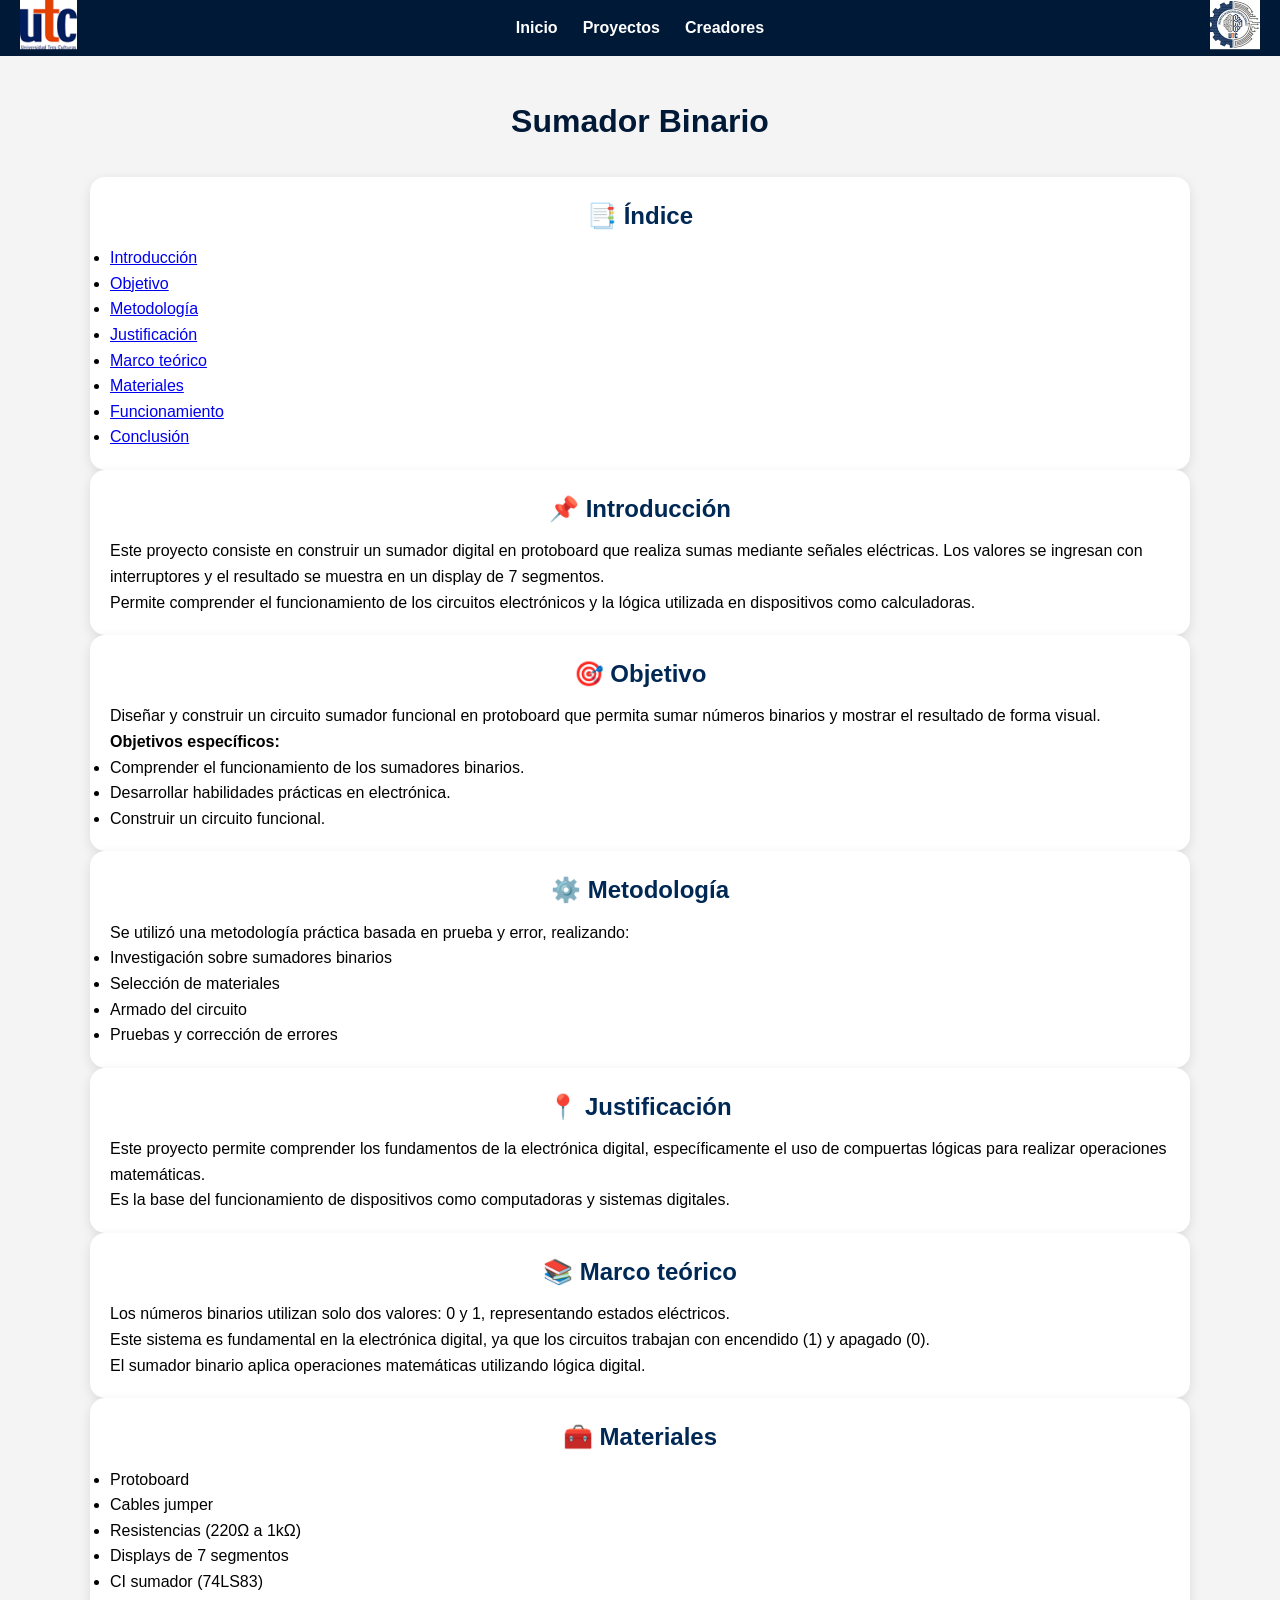
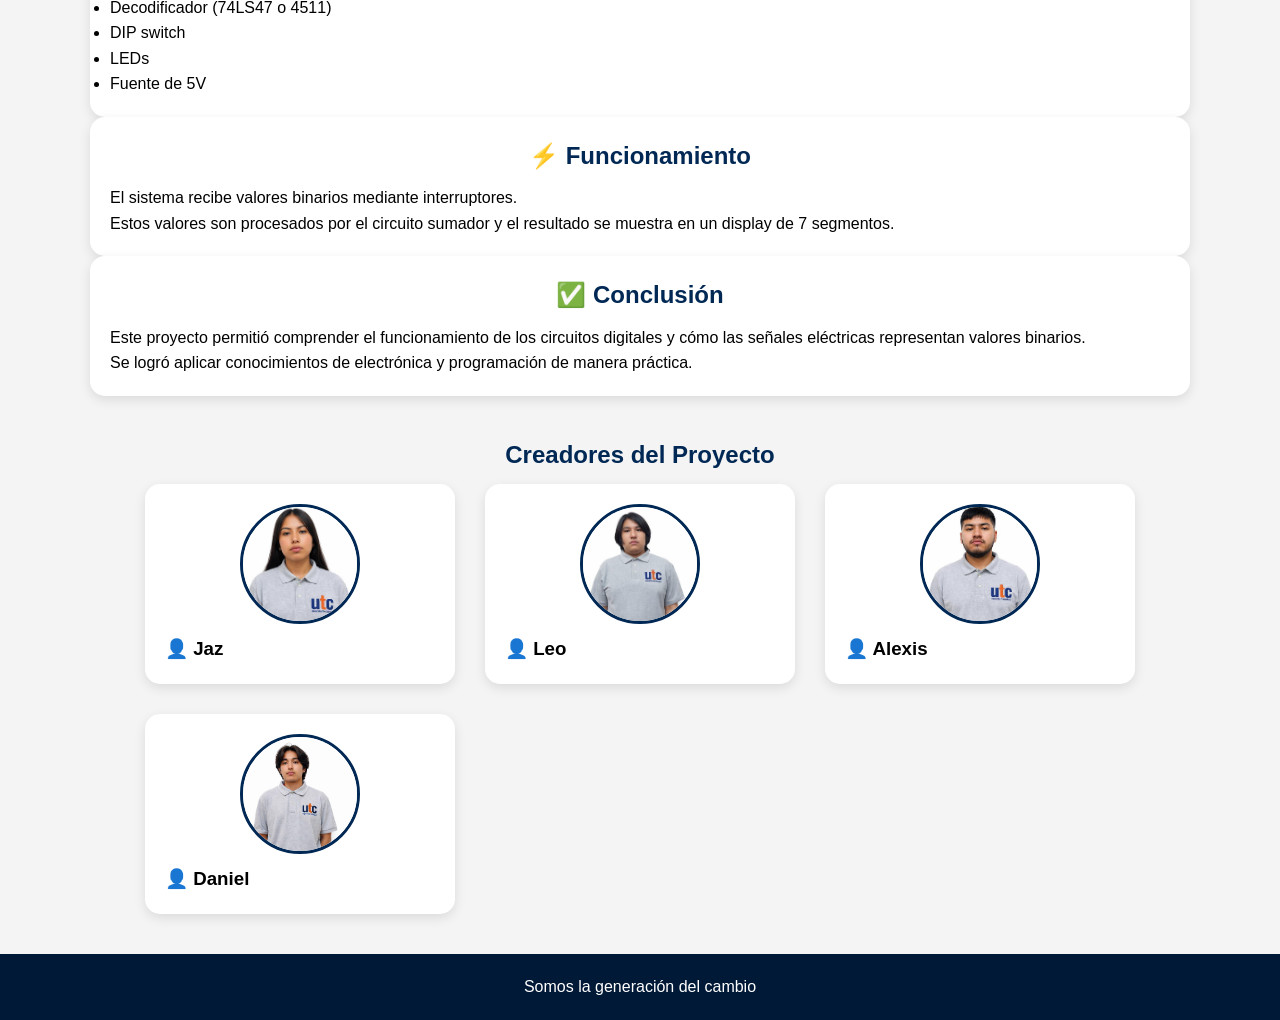
<file: Sumador.html>
<!DOCTYPE html>
<html lang="es">
<head>
    <meta charset="UTF-8">
    <meta name="viewport" content="width=device-width, initial-scale=1.0">
    <title>Sumador</title>
    <link rel="stylesheet" href="Luz.css"> 
</head>

<body>

  <!-- HEADER -->
    <header class="header">

<!-- LOGO IZQUIERDO -->
    <div class="logo logo-izq">
        <img src="UTC.png" alt="Logo UTC">
    </div>

    <!-- MENÚ -->
    <nav class="menu">
        <a href="index.html">Inicio</a>
        <a href="index.html">Proyectos</a>
        <a href="#Creadores">Creadores</a>
    </nav>

    <!-- LOGO DERECHO -->
    <div class="logo logo-der">
        <img src="Proyectologo.png" alt="Logo Proyectos">
    </div>


    </header>



<div class="contenedor">

    <h1> Sumador Binario</h1>

    <!-- INDICE -->
    <section class="card">
        <h2>📑 Índice</h2>
        <ul>
            <li><a href="#intro">Introducción</a></li>
            <li><a href="#objetivo">Objetivo</a></li>
            <li><a href="#metodologia">Metodología</a></li>
            <li><a href="#justificacion">Justificación</a></li>
            <li><a href="#marco">Marco teórico</a></li>
            <li><a href="#materiales">Materiales</a></li>
            <li><a href="#funcionamiento">Funcionamiento</a></li>
            <li><a href="#conclusion">Conclusión</a></li>
        </ul>
    </section>

    <!-- INTRODUCCIÓN -->
    <section id="intro" class="card">
        <h2>📌 Introducción</h2>
        <p>
            Este proyecto consiste en construir un sumador digital en protoboard que realiza sumas
            mediante señales eléctricas. Los valores se ingresan con interruptores y el resultado
            se muestra en un display de 7 segmentos.
        </p>
        <p>
            Permite comprender el funcionamiento de los circuitos electrónicos y la lógica utilizada
            en dispositivos como calculadoras.
        </p>
    </section>

    <!-- OBJETIVO -->
    <section id="objetivo" class="card">
        <h2>🎯 Objetivo</h2>
        <p>
            Diseñar y construir un circuito sumador funcional en protoboard que permita sumar números binarios
            y mostrar el resultado de forma visual.
        </p>

        <p><strong>Objetivos específicos:</strong></p>
        <ul>
            <li>Comprender el funcionamiento de los sumadores binarios.</li>
            <li>Desarrollar habilidades prácticas en electrónica.</li>
            <li>Construir un circuito funcional.</li>
        </ul>
    </section>

    <!-- METODOLOGÍA -->
    <section id="metodologia" class="card">
        <h2>⚙️ Metodología</h2>
        <p>
            Se utilizó una metodología práctica basada en prueba y error, realizando:
        </p>
        <ul>
            <li>Investigación sobre sumadores binarios</li>
            <li>Selección de materiales</li>
            <li>Armado del circuito</li>
            <li>Pruebas y corrección de errores</li>
        </ul>
    </section>

    <!-- JUSTIFICACIÓN -->
    <section id="justificacion" class="card">
        <h2>📍 Justificación</h2>
        <p>
            Este proyecto permite comprender los fundamentos de la electrónica digital,
            específicamente el uso de compuertas lógicas para realizar operaciones matemáticas.
        </p>
        <p>
            Es la base del funcionamiento de dispositivos como computadoras y sistemas digitales.
        </p>
    </section>

    <!-- MARCO TEÓRICO -->
    <section id="marco" class="card">
        <h2>📚 Marco teórico</h2>
        <p>
            Los números binarios utilizan solo dos valores: 0 y 1, representando estados eléctricos.
        </p>
        <p>
            Este sistema es fundamental en la electrónica digital, ya que los circuitos trabajan con
            encendido (1) y apagado (0).
        </p>
        <p>
            El sumador binario aplica operaciones matemáticas utilizando lógica digital.
        </p>
    </section>

    <!-- MATERIALES -->
    <section id="materiales" class="card">
        <h2>🧰 Materiales</h2>
        <ul>
            <li>Protoboard</li>
            <li>Cables jumper</li>
            <li>Resistencias (220Ω a 1kΩ)</li>
            <li>Displays de 7 segmentos</li>
            <li>CI sumador (74LS83)</li>
            <li>Decodificador (74LS47 o 4511)</li>
            <li>DIP switch</li>
            <li>LEDs</li>
            <li>Fuente de 5V</li>
        </ul>
    </section>

    <!-- FUNCIONAMIENTO -->
    <section id="funcionamiento" class="card">
        <h2>⚡ Funcionamiento</h2>
        <p>
            El sistema recibe valores binarios mediante interruptores.
        </p>
        <p>
            Estos valores son procesados por el circuito sumador y el resultado se muestra
            en un display de 7 segmentos.
        </p>
    </section>

    <!-- CONCLUSIÓN -->
    <section id="conclusion" class="card">
        <h2>✅ Conclusión</h2>
        <p>
            Este proyecto permitió comprender el funcionamiento de los circuitos digitales y
            cómo las señales eléctricas representan valores binarios.
        </p>
        <p>
            Se logró aplicar conocimientos de electrónica y programación de manera práctica.
        </p>
    </section>

    
    <!-- Creadores -->
<section class="contenedor">
    <h2>Creadores del Proyecto</h2>

    <div class="proyectos">

        <div class="card">
            <img src="Jaz.jpeg" class="foto">
            <h3>👤 Jaz</h3>
            
        </div>

        <div class="card">
            <img src="Leo.jpeg" class="foto">
            <h3>👤 Leo</h3>
           
        </div>

        <div class="card">
            <img src="Alexis.jpeg" class="foto">
            <h3>👤 Alexis</h3>
            
        </div>

        <div class="card">
            <img src="Daniel.jpeg" class="foto">
            <h3>👤 Daniel</h3>
       
        </div>

    </div>
</section>

</div>


</main>

<!-- FOOTER -->
<footer>
    <p>Somos la generación del cambio</p>
</footer>

</body>
</html>
</file>
<file: Portada.css>
/* =========================
   RESET Y BASE
========================= */
* {
    margin: 0;
    padding: 0;
    box-sizing: border-box;
}

body {
    font-family: Arial, sans-serif;
    background: #f4f4f4;
    line-height: 1.6;
}

/* =========================
   HEADER (LOGOS EN ESQUINAS)
========================= */
.header {
    position: relative;
    background: #001936;
    color: white;
    padding: 15px 20px;
}

/* MENÚ CENTRADO */
.menu {
    display: flex;
    justify-content: center;
    gap: 25px;
}

.menu a {
    color: white;
    text-decoration: none;
    font-weight: bold;
    position: relative;
    transition: 0.3s;
}

/* efecto línea animada */
.menu a::after {
    content: "";
    position: absolute;
    width: 0%;
    height: 2px;
    background: #00b4d8;
    left: 0;
    bottom: -5px;
    transition: 0.3s;
}

.menu a:hover::after {
    width: 100%;
}

.menu a:hover {
    color: #00b4d8;
}

/* LOGOS */
.logo-izq {
    position: absolute;
    left: 20px;
    top: 50%;
    transform: translateY(-50%);
}

.logo-der {
    position: absolute;
    right: 20px;
    top: 50%;
    transform: translateY(-50%);
}

.logo img {
    height: 50px;
}

/* =========================
   HERO
========================= */
.hero {
    background: linear-gradient(rgba(0,0,0,0.6), rgba(0,0,0,0.6)),
                url('https://images.unsplash.com/photo-1523050854058-8df90110c9f1');
    background-size: cover;
    background-position: center;
    height: 380px;
    display: flex;
    justify-content: center;
    align-items: center;
    text-align: center;
    color: white;
    padding: 20px;
}

.hero-contenido {
    max-width: 800px;
}

/* =========================
   TEXTOS HERO
========================= */
.hero h1 {
    font-size: 45px;
    margin-bottom: 10px;
}

.titulo-secundario {
    font-size: 20px;
    margin-bottom: 10px;
    font-weight: bold;
    letter-spacing: 1px;
}

.subtitulo {
    font-size: 18px;
    margin-bottom: 15px;
}

/* =========================
   OBJETIVO
========================= */
.objetivo {
    font-size: 18px;
    line-height: 1.6;
    background: rgba(186, 74, 56, 0.8);
    padding: 15px;
    border-radius: 10px;
}

/* =========================
   SLIDER AUTOMÁTICO
========================= */
.slider {
    overflow: hidden;
    width: 100%;
    background: #fff;
    padding: 20px 0;
}

.slide-track {
    display: flex;
    width: calc(250px * 6);
    animation: scroll 20s linear infinite;
}

.slide {
    width: 250px;
    margin: 0 10px;
}

.slide img {
    width: 100%;
    height: 150px;
    object-fit: cover;
    border-radius: 10px;
}

/* ANIMACIÓN */
@keyframes scroll {
    0% { transform: translateX(0); }
    100% { transform: translateX(-50%); }
}

/* =========================
   CONTENEDOR
========================= */
.contenedor {
    padding: 60px 40px;
}

.contenedor h2 {
    text-align: center;
    margin-bottom: 40px;
    color: #001936;
    font-size: 28px;
}

/* =========================
   PROYECTOS
========================= */
.proyectos {
    display: grid;
    grid-template-columns: repeat(auto-fit, minmax(250px, 1fr));
    gap: 30px;
}

/* =========================
   CARDS
========================= */
.card {
    background: white;
    padding: 20px;
    border-radius: 15px;
    box-shadow: 0px 4px 12px rgba(0,0,0,0.1);
    transition: all 0.3s ease;
}

.card:hover {
    transform: translateY(-8px);
    box-shadow: 0px 8px 18px rgba(0,0,0,0.15);
}

.card h3 {
    margin-bottom: 10px;
    color: #002855;
}

.card p {
    font-size: 14px;
    margin-bottom: 15px;
}

/* =========================
   BOTONES
========================= */
.btn {
    display: inline-block;
    background: #002855;
    color: white;
    padding: 10px 15px;
    border-radius: 8px;
    text-decoration: none;
    transition: 0.3s;
}

.btn:hover {
    background: #00509d;
    transform: scale(1.05);
}
/* FOTOS CREADORES */

/* TEXTO */
.descripcion-creadores {
    text-align: center;
    margin-bottom: 24px;
}

/* FOTO CIRCULAR */
.foto {
    width: 120px;
    height: 120px;
    border-radius: 70%;
    object-fit: cover;
  object-position: 50% 10%;
    display: block;
    margin: 0 auto 10px;
    border: 3px solid #002855;
}
/* PROFESOR DESTACADO */
.profesor {
    max-width: 300px;
    margin: 0 auto 30px;
    text-align: center;
    border: 3px solid #00b4d8;
    background: linear-gradient(135deg, #001936, #003566);
    color: white;
}

.profesor h3 {
    color: #00d4ff;
}

.profesor .foto {
    border: 3px solid #00d4ff;
}
/* =========================
   FOOTER
========================= */
footer {
    background: #001936;
    color: white;
    text-align: center;
    padding: 20px;
    margin-top: 40px;
}

/* =========================
   RESPONSIVE (CELULAR)
========================= */
@media (max-width: 768px) {

    .header {
        text-align: center;
        padding: 20px 10px;
    }

    .menu {
        flex-direction: column;
        gap: 10px;
    }

    .logo img {
        height: 40px;
    }

    .hero {
        height: auto;
        padding: 40px 20px;
    }

    .hero h1 {
        font-size: 28px;
    }

    .titulo-secundario {
        font-size: 16px;
    }

    .contenedor {
        width: 95%;
        padding: 10px;
    }

    .proyectos {
        grid-template-columns: 1fr;
    }

    .card {
        padding: 15px;
    }

    .slide {
        width: 200px;
    }
}
</file>
<file: Luz.css>
/* =========================
   RESET Y BASE
========================= */
* {
    margin: 0;
    padding: 0;
    box-sizing: border-box;
}

body {
    font-family: Arial, sans-serif;
    background: #f4f4f4;
    line-height: 1.6;
}

/* =========================
   HEADER
========================= */
.header {
    position: relative;
    background: #001936;
    color: white;
    padding: 15px 20px;
}

/* LOGOS */
.logo-izq {
    position: absolute;
    left: 20px;
    top: 50%;
    transform: translateY(-50%);
}

.logo-der {
    position: absolute;
    right: 20px;
    top: 50%;
    transform: translateY(-50%);
}

.logo img {
    height: 50px;
}

/* =========================
   MENÚ
========================= */
.menu {
    display: flex;
    justify-content: center;
    gap: 25px;
}

.menu a {
    color: white;
    text-decoration: none;
    font-weight: bold;
    position: relative;
    transition: 0.3s;
}

/* línea animada */
.menu a::after {
    content: "";
    position: absolute;
    width: 0%;
    height: 2px;
    background: #00b4d8;
    left: 0;
    bottom: -5px;
    transition: 0.3s;
}

.menu a:hover::after {
    width: 100%;
}

.menu a:hover {
    color: #00b4d8;
}

/* =========================
   HERO
========================= */
.hero {
    background: linear-gradient(rgba(0,0,0,0.6), rgba(0,0,0,0.6)),
                url('https://images.unsplash.com/photo-1523050854058-8df90110c9f1');
    background-size: cover;
    background-position: center;
    height: 380px;
    display: flex;
    justify-content: center;
    align-items: center;
    text-align: center;
    color: white;
    padding: 20px;
}

.hero-contenido {
    max-width: 800px;
}

/* TEXTOS HERO */
.hero h1 {
    font-size: 45px;
    margin-bottom: 10px;
}

.titulo-secundario {
    font-size: 20px;
    margin-bottom: 10px;
    font-weight: bold;
}

.subtitulo {
    font-size: 18px;
    margin-bottom: 15px;
}

/* OBJETIVO */
.objetivo {
    font-size: 16px;
    line-height: 1.6;
    background: rgba(186, 74, 56, 0.85);
    padding: 15px;
    border-radius: 10px;
}

/* =========================
   SLIDER
========================= */
.slider {
    overflow: hidden;
    width: 100%;
    background: #fff;
    padding: 20px 0;
}

.slide-track {
    display: flex;
    width: calc(250px * 10);
    animation: scroll 20s linear infinite;
}

.slide {
    width: 250px;
    margin: 0 10px;
}

.slide img {
    width: 100%;
    height: 150px;
    object-fit: cover;
    border-radius: 10px;
}

@keyframes scroll {
    0% { transform: translateX(0); }
    100% { transform: translateX(-50%); }
}

/* =========================
   CONTENEDOR
========================= */
.contenedor {
    width: 90%;
    max-width: 1100px;
    margin: 40px auto;
}

/* =========================
   TITULOS
========================= */
h1 {
    text-align: center;
    margin-bottom: 30px;
    color: #001936;
}

h2 {
    text-align: center;
    color: #002855;
    margin-bottom: 10px;
}

/* =========================
   TARJETAS
========================= */
.card {
    background: white;
    padding: 20px;
    border-radius: 15px;
    box-shadow: 0px 4px 12px rgba(0,0,0,0.1);
    transition: 0.3s;
}

.card:hover {
    transform: translateY(-8px);
}

/* =========================
   GRID PROYECTOS / CREADORES
========================= */
.proyectos {
    display: grid;
    grid-template-columns: repeat(auto-fit, minmax(250px, 1fr));
    gap: 30px;
}

/* =========================
   BOTONES
========================= */
.btn {
    display: inline-block;
    background: #002855;
    color: white;
    padding: 10px 15px;
    border-radius: 8px;
    text-decoration: none;
    transition: 0.3s;
}

.btn:hover {
    background: #00509d;
    transform: scale(1.05);
}

/* =========================
   CREADORES
========================= */

/* texto */
.descripcion-creadores {
    text-align: center;
    margin-bottom: 20px;
    color: #444;
}

/* fotos */
.foto {
    width: 120px;
    height: 120px;
    border-radius: 70%;
    object-fit: cover;
  object-position: 50% 10%;
    display: block;
    margin: 0 auto 10px;
    border: 3px solid #002855;
}


/* profesor destacado */
.profesor {
    max-width: 350px;
    margin: 0 auto 30px;
    text-align: center;
    background: #e6f0ff;
    border: 2px solid #002855;
}

/* =========================
   FOOTER
========================= */
footer {
    background: #001936;
    color: white;
    text-align: center;
    padding: 20px;
    margin-top: 40px;
}

/* =========================
   RESPONSIVE (CELULAR)
========================= */
@media (max-width: 768px) {

    .header {
        text-align: center;
        padding: 40px 10px;
    }

    .menu {
        flex-direction: column;
        gap: 10px;
    }

    .logo-izq {
        left: 10px;
        top: 15px;
        transform: none;
    }

    .logo-der {
        right: 10px;
        top: 15px;
        transform: none;
    }

    .logo img {
        height: 40px;
    }

    .hero {
        height: auto;
        padding: 40px 20px;
    }

    .hero h1 {
        font-size: 28px;
    }

    .titulo-secundario {
        font-size: 16px;
    }

    .contenedor {
        width: 95%;
        padding: 10px;
    }

    .proyectos {
        grid-template-columns: 1fr;
    }

    .card {
        padding: 15px;
    }

    .slide {
        width: 200px;
    }

    .foto {
        width: 90px;
        height: 90px;
    }
}
</file>
